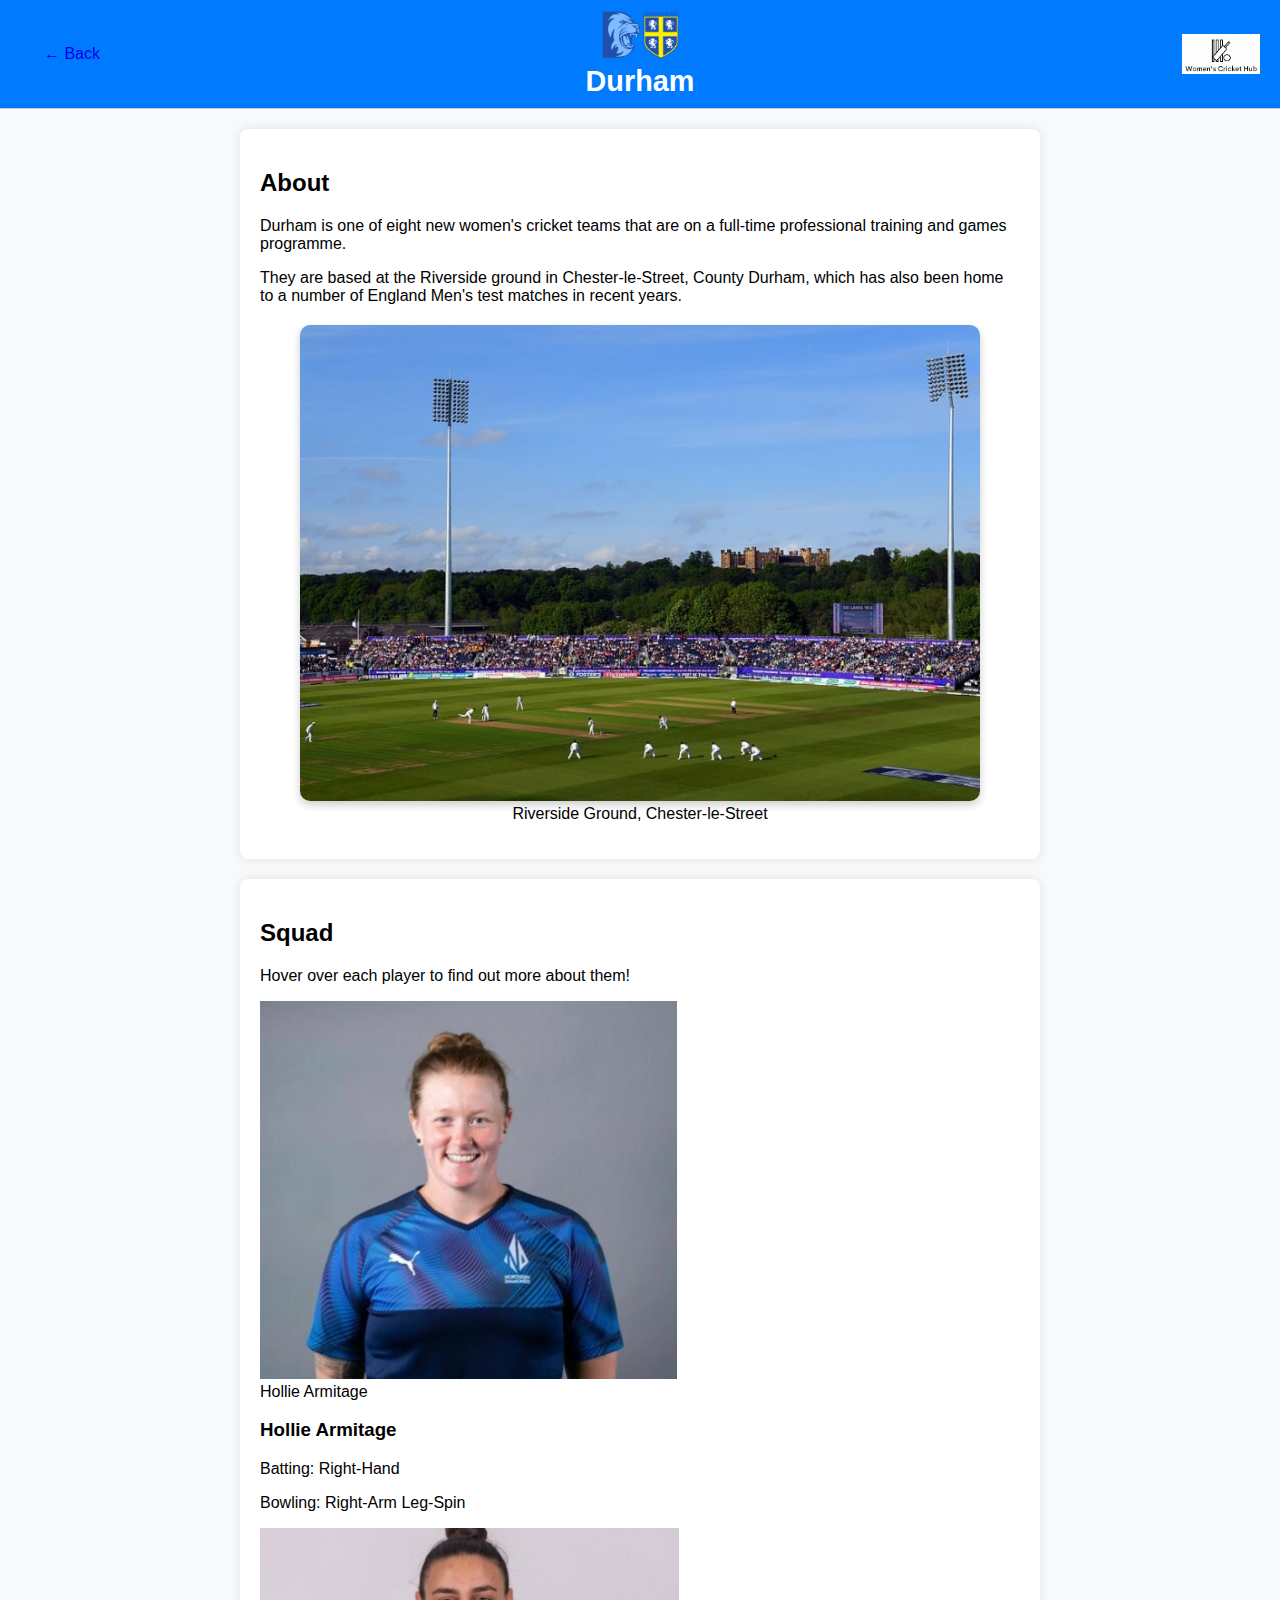
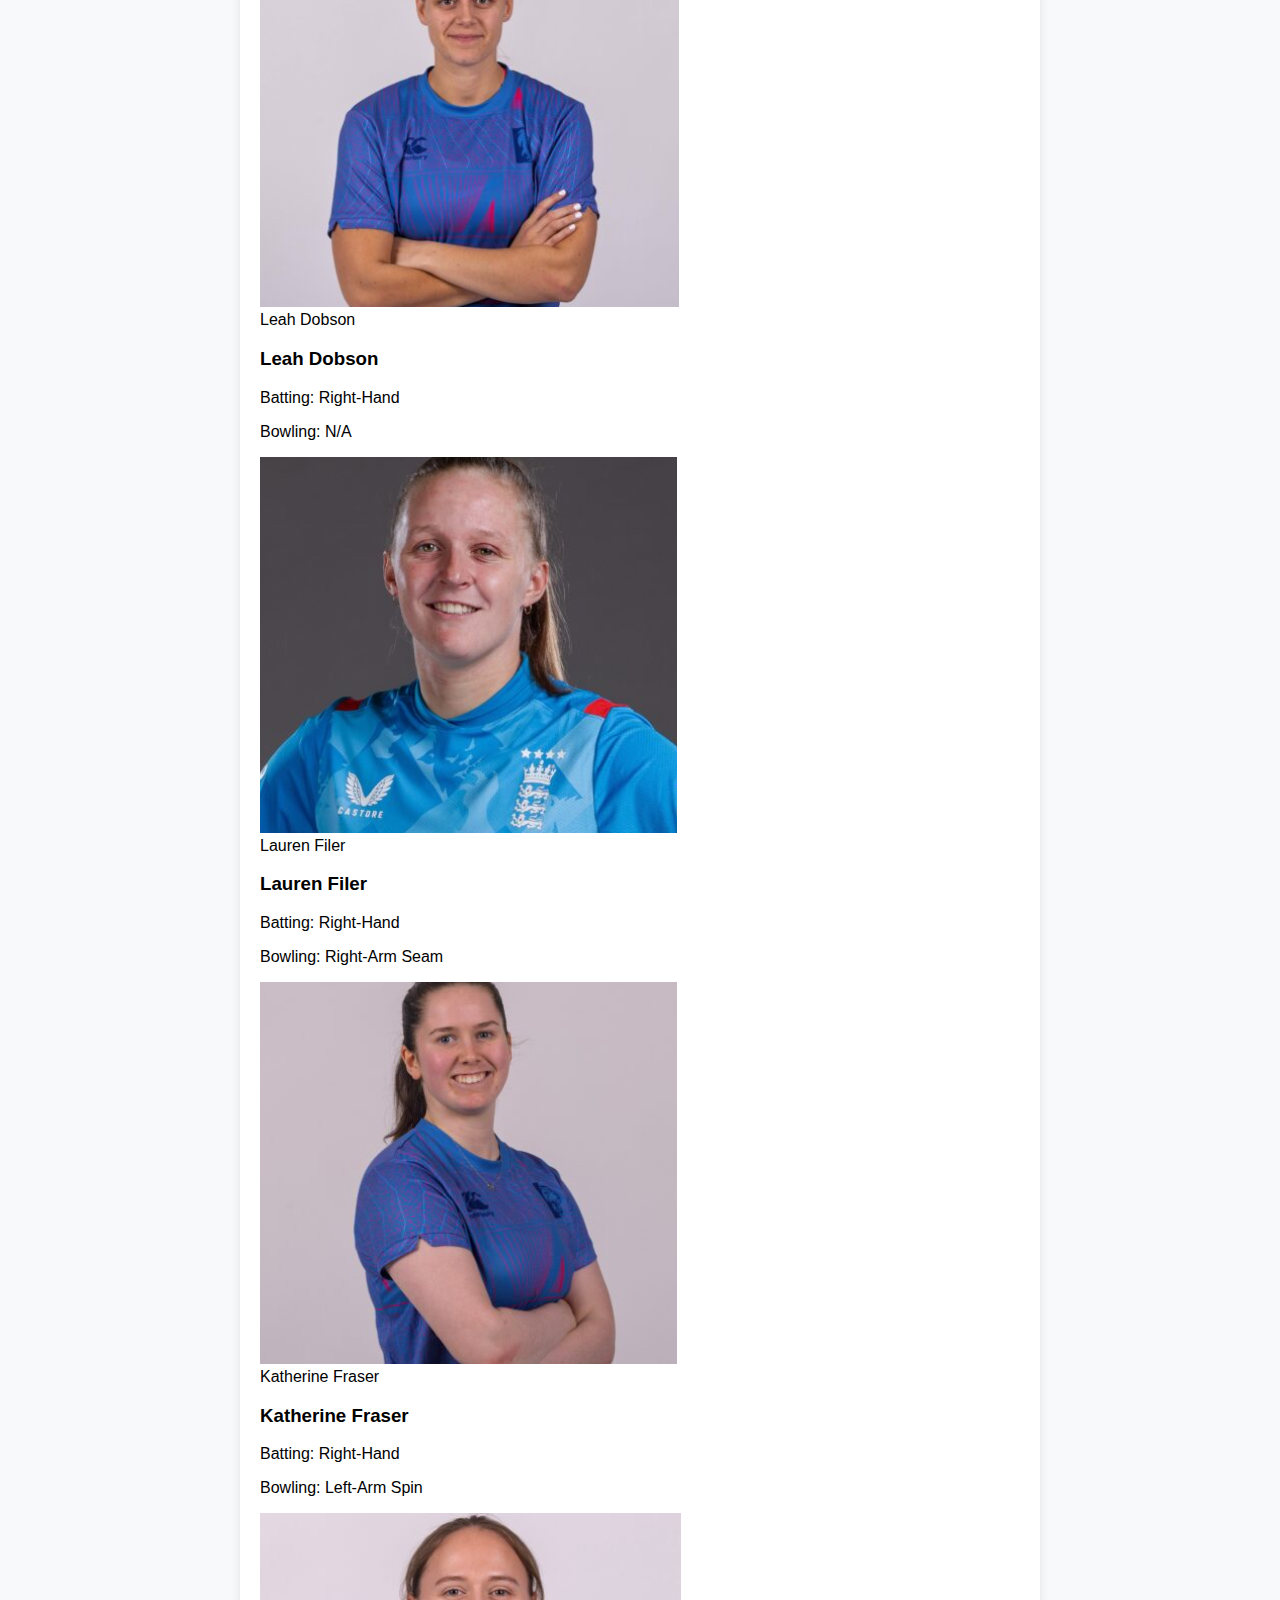
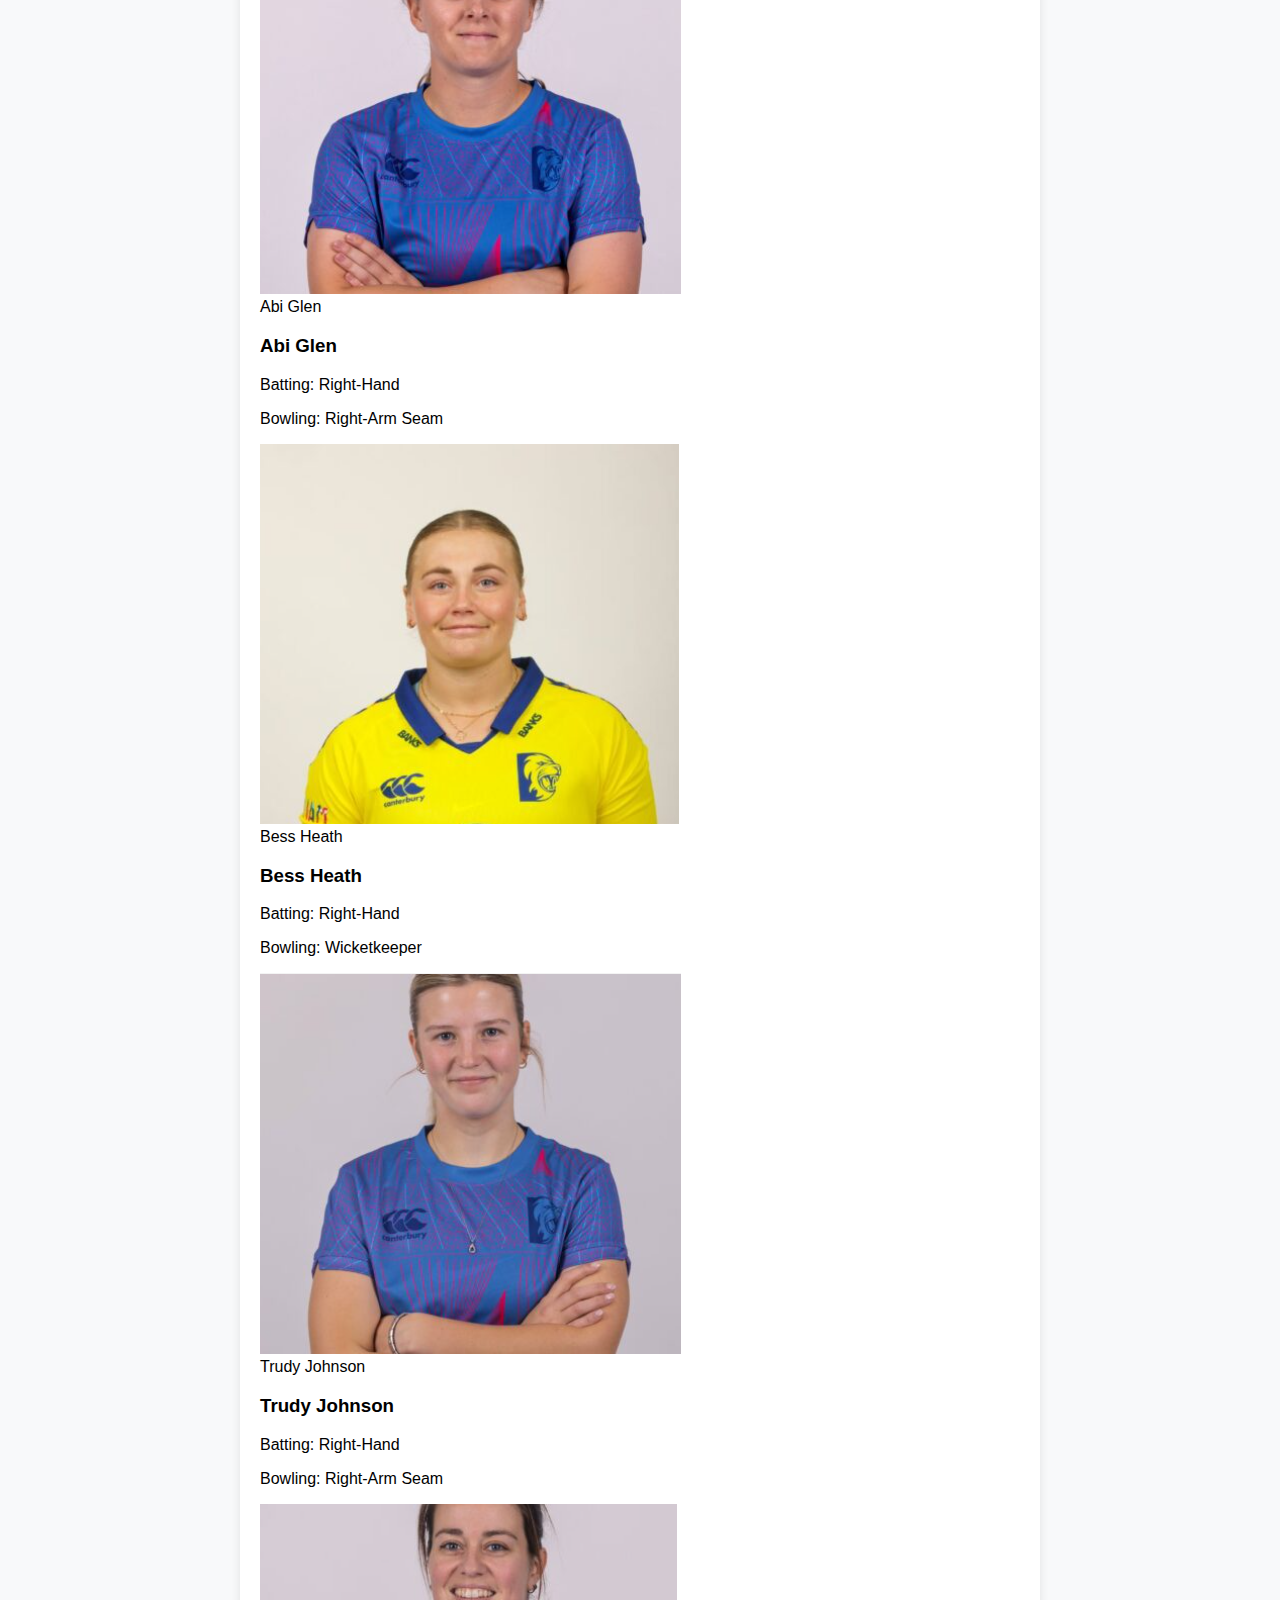
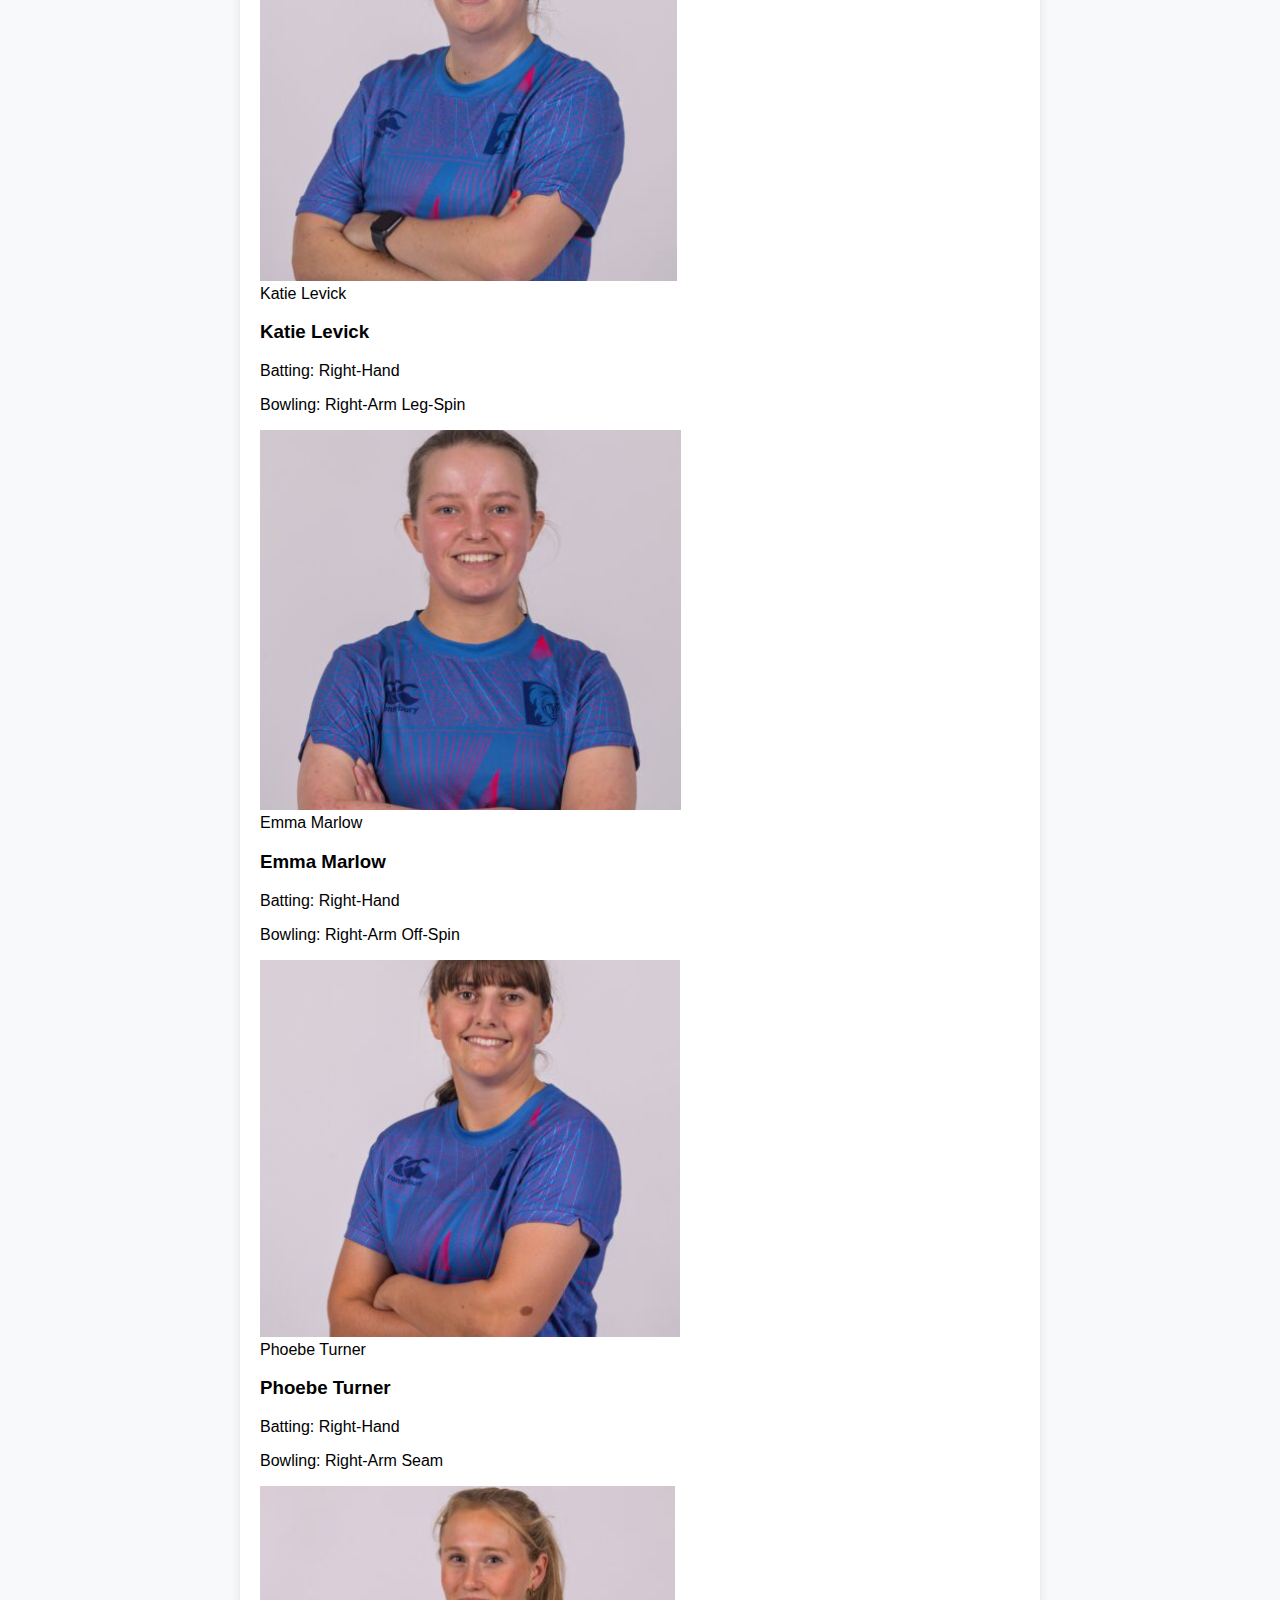
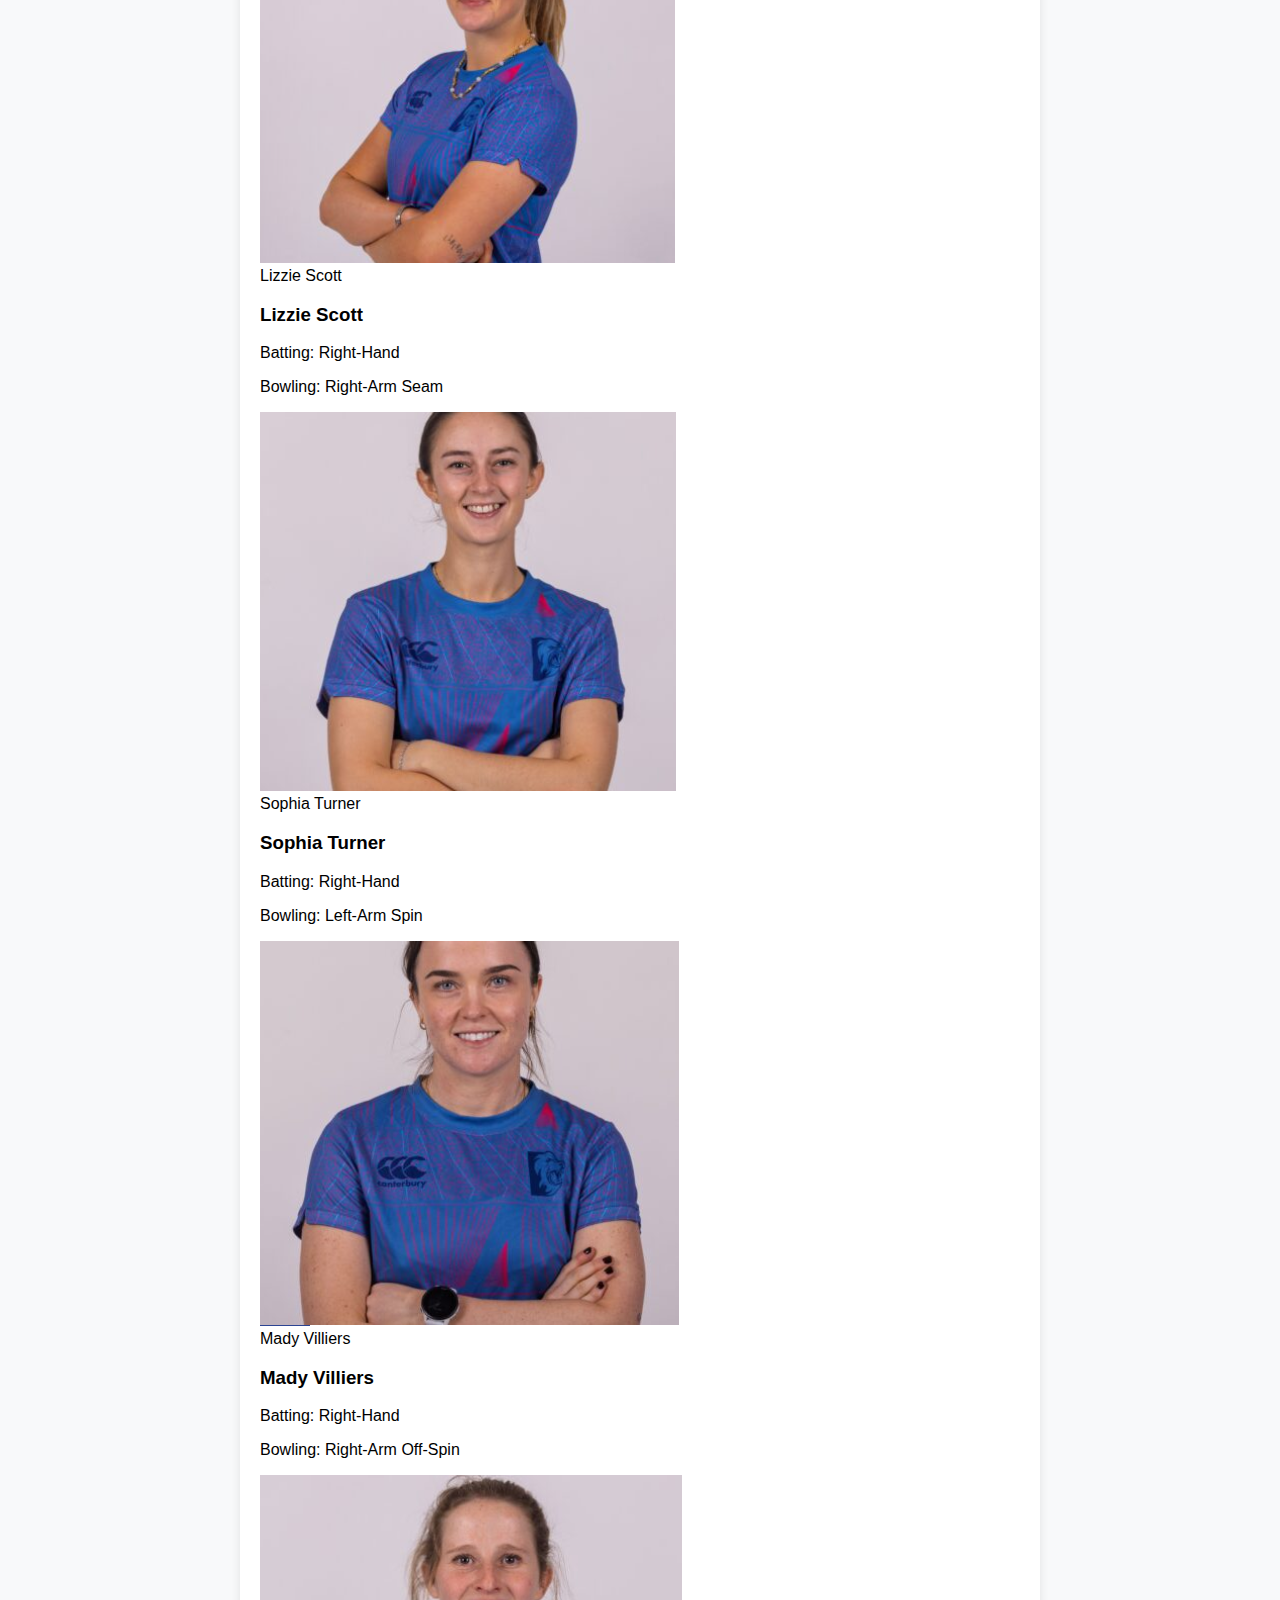
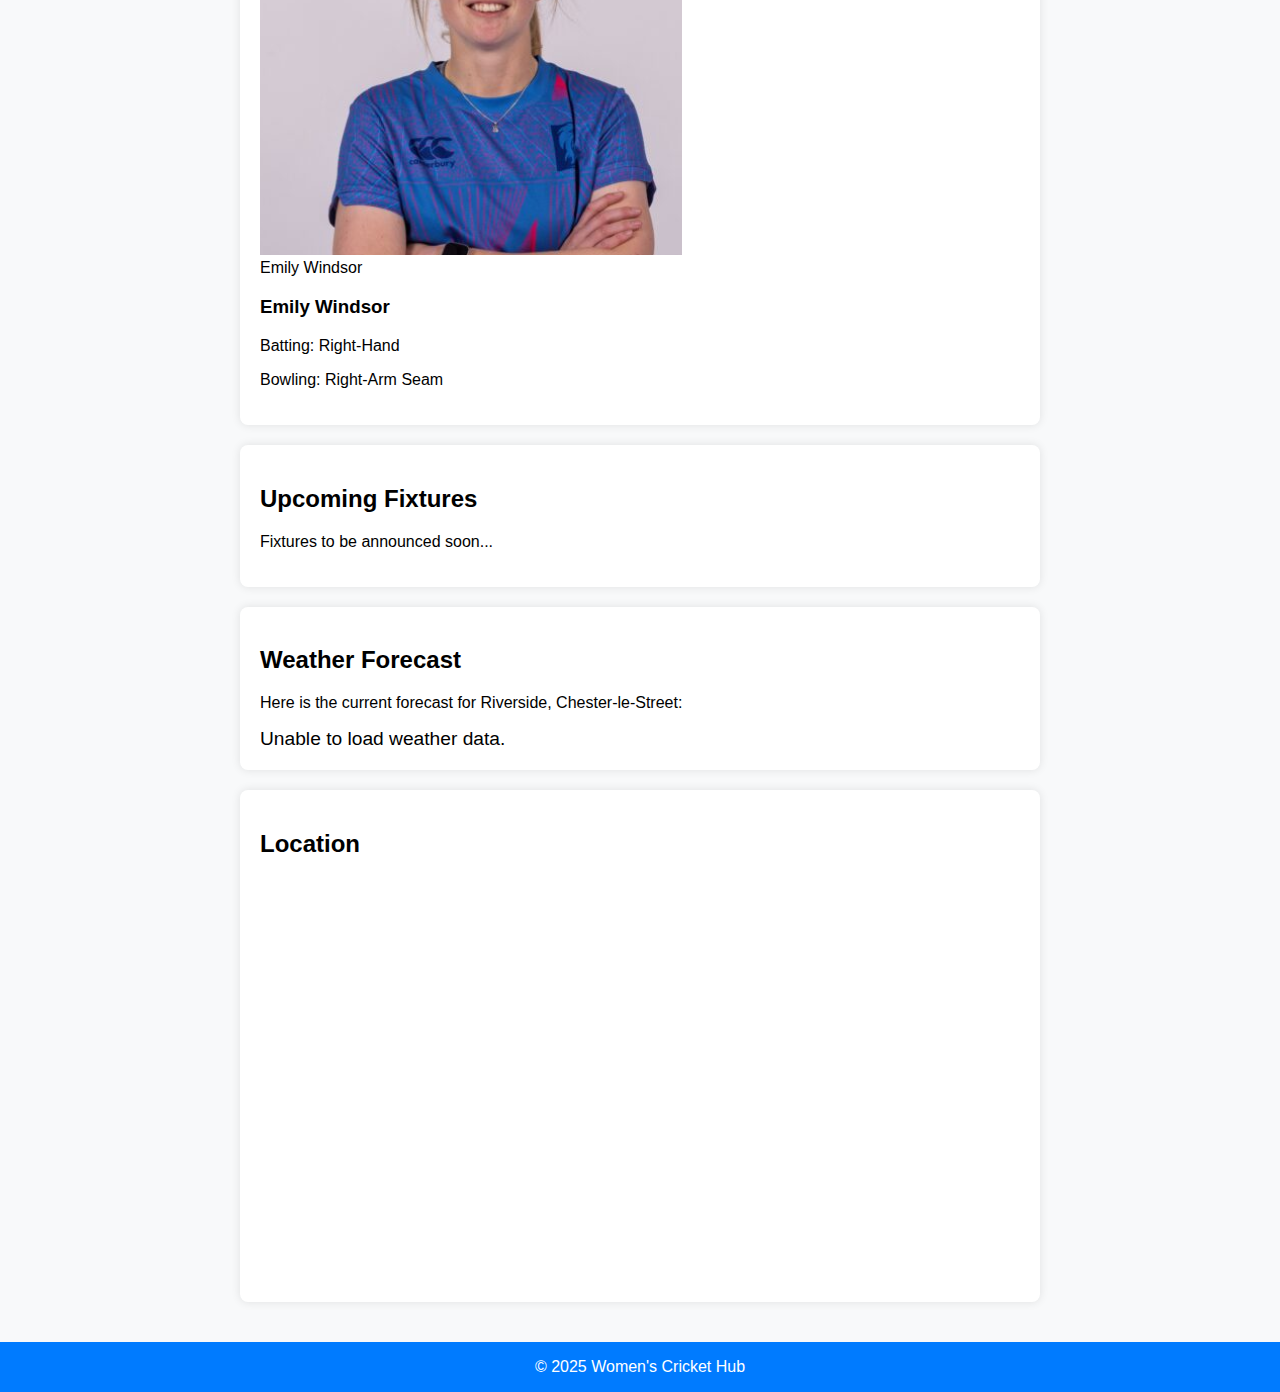
<file: durham.html>
<!DOCTYPE html>
<html lang="en">
<head>
  <meta charset="UTF-8" />
  <meta name="viewport" content="width=device-width, initial-scale=1.0"/>
  <title>Durham - Women's Cricket Hub</title>
  <link rel="stylesheet" href="styling.css" />
</head>
<body>
  <header class="header-row">
    <div class="header-left">
      <a href="index.html" class="back-button-link" role="button" aria-label="Go back to homepage"> <!-- back button linked to homepage--> 
        ← Back
      </a>      
    </div>
  
    <div class="header-center">
      <img src="images/teams/durham.png" alt="Durham Logo" class="team-logo"> <!--https://www.w3schools.com/html/html_images.asp-->
      <h1>Durham</h1>
    </div>
  
    <div class="header-right">
      <img src="images/wch logo.png" alt="Women's Cricket Hub Logo" class="site-logo">
    </div>
  </header>  

  <main class="container"> 
    <section id="about" class="section">
      <h2>About</h2>
      <p>Durham is one of eight new women's cricket teams that are on a full-time professional training and games programme.</p>
      <p>They are based at the Riverside ground in Chester-le-Street, County Durham, which has also been home to a number of England Men's test matches in recent years.</p>

      <figure class="ground-image-container">
        <img src="images/grounds/riverside.jpg" alt="Riverside Ground, Chester-le-Street" class="ground-image" />
        <figcaption>Riverside Ground, Chester-le-Street</figcaption>
      </figure>
    </section>

    <section id= "squad" class="section">
      <div class="content-box">
        <h2>Squad</h2>
        <p>Hover over each player to find out more about them!</p>
        <div class="card-slider"> <!--https://helpcenter.flourish.studio/hc/en-us/articles/8761537838095-How-to-create-flip-cards-with-custom-HTML#:~:text=All%20data%20you%20would%20like,height%20using%20the%20style%20property.-->
          
          <div class="flip-card" tabindex="0" role="button" aria-label="Card for Hollie Armitage - tap or hover for more details.">
            <div class="flip-card-inner">
              
              <div class="flip-card-front">
                <img src="images/squads/durham/armitage.png" alt="Hollie Armitage" />
                <div class="player-name-front">Hollie Armitage</div>
              </div>
              
              <div class="flip-card-back">
                <h3>Hollie Armitage</h3>
                <p>Batting: Right-Hand</p>
                <p>Bowling: Right-Arm Leg-Spin</p>
              </div>
          
            </div>
          </div>          
    
          <div class="flip-card" tabindex="0" role="button" aria-label="Card for Leah Dobson - tap or hover for more details.">
            <div class="flip-card-inner">
              
              <div class="flip-card-front">
                <img src="images/squads/durham/dobson.png" alt="Leah Dobson" />
                <div class="player-name-front">Leah Dobson</div>
              </div>
              
              <div class="flip-card-back">
                <h3>Leah Dobson</h3>
                <p>Batting: Right-Hand</p>
                <p>Bowling: N/A</p>
              </div>
          
            </div>
          </div> 
    
          <div class="flip-card" tabindex="0" role="button" aria-label="Card for Lauren Filer - tap or hover for more details.">
            <div class="flip-card-inner">
              
              <div class="flip-card-front">
                <img src="images/squads/durham/filer.png" alt="Lauren Filer" />
                <div class="player-name-front">Lauren Filer</div>
              </div>
              
              <div class="flip-card-back">
                <h3>Lauren Filer</h3>
                <p>Batting: Right-Hand</p>
                <p>Bowling: Right-Arm Seam</p>
              </div>
          
            </div>
          </div> 

          <div class="flip-card" tabindex="0" role="button" aria-label="Card for Katherine Fraser - tap or hover for more details.">
            <div class="flip-card-inner">
              
              <div class="flip-card-front">
                <img src="images/squads/durham/fraser.png" alt="Katherine Fraser" />
                <div class="player-name-front">Katherine Fraser</div>
              </div>
              
              <div class="flip-card-back">
                <h3>Katherine Fraser</h3>
                <p>Batting: Right-Hand</p>
                <p>Bowling: Left-Arm Spin</p>
              </div>
          
            </div>
          </div>

          <div class="flip-card" tabindex="0" role="button" aria-label="Card for Abi Glen - tap or hover for more details.">
            <div class="flip-card-inner">
              
              <div class="flip-card-front">
                <img src="images/squads/durham/glen.png" alt="Abi Glen" />
                <div class="player-name-front">Abi Glen</div>
              </div>
              
              <div class="flip-card-back">
                <h3>Abi Glen</h3>
                <p>Batting: Right-Hand</p>
                <p>Bowling: Right-Arm Seam</p>
              </div>
          
            </div>
          </div>

          <div class="flip-card" tabindex="0" role="button" aria-label="Card for Bess Heath - tap or hover for more details.">
            <div class="flip-card-inner">
              
              <div class="flip-card-front">
                <img src="images/squads/durham/heath.png" alt="Bess Heath" />
                <div class="player-name-front">Bess Heath</div>
              </div>
              
              <div class="flip-card-back">
                <h3>Bess Heath</h3>
                <p>Batting: Right-Hand</p>
                <p>Bowling: Wicketkeeper</p>
              </div>
          
            </div>
          </div>

          <div class="flip-card" tabindex="0" role="button" aria-label="Card for Trudy Johnson - tap or hover for more details.">
            <div class="flip-card-inner">
              
              <div class="flip-card-front">
                <img src="images/squads/durham/johnson.png" alt="Trudy Johnson" />
                <div class="player-name-front">Trudy Johnson</div>
              </div>
              
              <div class="flip-card-back">
                <h3>Trudy Johnson</h3>
                <p>Batting: Right-Hand</p>
                <p>Bowling: Right-Arm Seam</p>
              </div>
          
            </div>
          </div>

          <div class="flip-card" tabindex="0" role="button" aria-label="Card for Katie Levick - tap or hover for more details.">
            <div class="flip-card-inner">
              
              <div class="flip-card-front">
                <img src="images/squads/durham/levick.png" alt="Katie Levick" />
                <div class="player-name-front">Katie Levick</div>
              </div>
              
              <div class="flip-card-back">
                <h3>Katie Levick</h3>
                <p>Batting: Right-Hand</p>
                <p>Bowling: Right-Arm Leg-Spin</p>
              </div>
          
            </div>
          </div>

          <div class="flip-card" tabindex="0" role="button" aria-label="Card for Emma Marlow - tap or hover for more details.">
            <div class="flip-card-inner">
              
              <div class="flip-card-front">
                <img src="images/squads/durham/marlow.png" alt="Emma Marlow" />
                <div class="player-name-front">Emma Marlow</div>
              </div>
              
              <div class="flip-card-back">
                <h3>Emma Marlow</h3>
                <p>Batting: Right-Hand</p>
                <p>Bowling: Right-Arm Off-Spin</p>
              </div>
          
            </div>
          </div>

          <div class="flip-card" tabindex="0" role="button" aria-label="Card for Phoebe Turner - tap or hover for more details.">
            <div class="flip-card-inner">
              
              <div class="flip-card-front">
                <img src="images/squads/durham/pturner.png" alt="Phoebe Turner" />
                <div class="player-name-front">Phoebe Turner</div>
              </div>
              
              <div class="flip-card-back">
                <h3>Phoebe Turner</h3>
                <p>Batting: Right-Hand</p>
                <p>Bowling: Right-Arm Seam</p>
              </div>
          
            </div>
          </div>

          <div class="flip-card" tabindex="0" role="button" aria-label="Card for Lizzie Scott - tap or hover for more details.">
            <div class="flip-card-inner">
              
              <div class="flip-card-front">
                <img src="images/squads/durham/scott.png" alt="Lizzie Scott" />
                <div class="player-name-front">Lizzie Scott</div>
              </div>
              
              <div class="flip-card-back">
                <h3>Lizzie Scott</h3>
                <p>Batting: Right-Hand</p>
                <p>Bowling: Right-Arm Seam</p>
              </div>
          
            </div>
          </div>

          <div class="flip-card" tabindex="0" role="button" aria-label="Card for Sophia Turner - tap or hover for more details.">
            <div class="flip-card-inner">
              
              <div class="flip-card-front">
                <img src="images/squads/durham/sturner.png" alt="Sophia Turner" />
                <div class="player-name-front">Sophia Turner</div>
              </div>
              
              <div class="flip-card-back">
                <h3>Sophia Turner</h3>
                <p>Batting: Right-Hand</p>
                <p>Bowling: Left-Arm Spin</p>
              </div>
          
            </div>
          </div>

          <div class="flip-card" tabindex="0" role="button" aria-label="Card for Mady Villiers - tap or hover for more details.">
            <div class="flip-card-inner">
              
              <div class="flip-card-front">
                <img src="images/squads/durham/villiers.png" alt="Mady Villiers" />
                <div class="player-name-front">Mady Villiers</div>
              </div>
              
              <div class="flip-card-back">
                <h3>Mady Villiers</h3>
                <p>Batting: Right-Hand</p>
                <p>Bowling: Right-Arm Off-Spin</p>
              </div>
          
            </div>
          </div>

          <div class="flip-card" tabindex="0" role="button" aria-label="Card for Emily Windsor - tap or hover for more details.">
            <div class="flip-card-inner">
              
              <div class="flip-card-front">
                <img src="images/squads/durham/windsor.png" alt="Emily Windsor" />
                <div class="player-name-front">Emily Windsor</div>
              </div>
              
              <div class="flip-card-back">
                <h3>Emily Windsor</h3>
                <p>Batting: Right-Hand</p>
                <p>Bowling: Right-Arm Seam</p>
              </div>
          
            </div>
          </div>

        </div>
      </div>
    </section>    

    <section id="fixtures" class="section">
      <h2>Upcoming Fixtures</h2>
      <p>Fixtures to be announced soon...</p>
    </section>

    <section id="weather" class="section">
      <h2>Weather Forecast</h2>
      <p>Here is the current forecast for Riverside, Chester-le-Street:</p>
      <div id="weather-container"></div>
    </section>
    
    <section id="location" class="section">
      <h2>Location</h2>
      <div class="map-container">
        <iframe
          src="https://www.google.com/maps/embed?pb=!1m18!1m12!1m3!1d2297.049431014332!2d-1.5609562!3d54.84938169999999!2m3!1f0!2f0!3f0!3m2!1i1024!2i768!4f13.1!3m3!1m2!1s0x487e7c6452de1437%3A0xced9dfc1676b7dc!2sBanks%20Homes%20Riverside!5e0!3m2!1sen!2suk!4v1745865902492!5m2!1sen!2suk"
          width="100%"
          height="400"
          style="border:0;"
          allowfullscreen=""
          loading="lazy"
          referrerpolicy="no-referrer-when-downgrade"
          title="Map showing Riverside Ground in Chester-le-Street">
        </iframe> <!--https://www.w3schools.com/html/html_iframe.asp-->
      </div>
    </section>
    
  </main>

  <footer class="site-footer"> <!--https://www.w3schools.com/html/html_classes.asp-->
    <p>© 2025 Women's Cricket Hub</p>
  </footer>

  <script>
    const apiKey = `6470fe289b480f4e12640ab6f8810253`; 
    const lat = 54.8588;
    const lon = -1.5746;
  
    fetch(`https://api.openweathermap.org/data/2.5/weather?lat=${lat}&lon=${lon}&appid=${apiKey}&units=metric`)
      .then(response => response.json())
      .then(data => {
        const weatherContainer = document.getElementById('weather-container');
        
        const temperature = data.main.temp;
        const description = data.weather[0].description;
        const icon = data.weather[0].icon;
        
        weatherContainer.innerHTML = `
          <img src="https://openweathermap.org/img/wn/${icon}@2x.png" alt="${description}" />
          <p><strong>${temperature}°C</strong> - ${description}</p>
        `;
      })
      .catch(error => {
        console.error('Error fetching weather:', error);
        document.getElementById('weather-container').innerHTML = 'Unable to load weather data.';
      });
  </script>
  
</body>
</html>
</file>
<file: styling.css>
body {
    font-family: Arial, sans-serif;
    margin: 0;
    padding: 0;
    background-color: #f8f9fa;
    display: flex;
    flex-direction: column;
    min-height: 100vh;
}
header {
    background-color: #007bff;
    color: white;
    text-align: center;
    padding: 1rem;
}
.site-footer {
    background-color: #007bff;
    color: white;
    padding: 1rem 0;
    text-align: center;
}
.site-footer p {
    margin: 0;
} 
nav {
    text-align: center;
    padding: 1rem;
    background-color: #052c55;
    display: flex;
    flex-wrap: wrap;
    justify-content: center;
    gap: 10px;
}
nav a {
    color: white;
    text-decoration: none;
    margin: 0 15px;
    font-weight: bold;
}
.container {
    max-width: 800px;
    margin: auto;
    padding: 20px 10px;
}
.section {
    background: white;
    padding: 20px;
    margin-bottom: 20px;
    border-radius: 8px;
    box-shadow: 0 0 10px rgba(0, 0, 0, 0.1);
}
header.team-header {
    display: flex;
    align-items: center;
    justify-content: center;
    background-color: #007bff;
    color: white;
    padding: 1rem 2rem;
    gap: 1rem;
    text-align: center;
    flex-wrap: wrap;
}
.team-logo {
    height: 60px;
    width: auto;
}
.team-title {
    margin: 0;
    font-size: 2rem;
}
#teams img {
    vertical-align: middle;
    margin-right: 10px;
    width: 30px;
    border-radius: 4px;
}
#teams ul {
    list-style-type: none;
    padding: 0;
}
#teams li {
    display: flex;
    align-items: center;
    margin-bottom: 8px;
}
#subscribe {
    background-color: white;
    padding: 20px;
    border-radius: 10px;
    text-align: center;
    max-width: 400px;
    margin: 20px auto;
    box-shadow: 0 4px 8px rgba(0, 0, 0, 0.1);
}
#subscribe h2 {
    font-size: 1.5em;
    color: black;
}
#subscribe form {
    display: flex;
    flex-direction: column;
    gap: 10px;
}
#subscribe label {
    font-size: 1em;
    font-weight: bold;
    color: black;
    text-align: left;
}
#subscribe input {
    padding: 10px;
    border: 1px solid black;
    border-radius: 5px;
    font-size: 1em;
    width: 90%; 
    max-width: 300px;
    margin: 0 auto;
    display: block;
}
#subscribe button {
    background-color: #007bff;
    color: white;
    padding: 10px 15px;
    border: none;
    border-radius: 5px;
    font-size: 1.2em;
    cursor: pointer;
    transition: background 0.3s ease;
    max-width: 300px;
    display: block;
    margin: 0 auto;
}
#subscribe input:focus, #subscribe button:focus {
    outline: 2px solid #007BFF;
}
#subscribe button:hover {
    background-color: #0056b3;
}
a {
    display: inline-block;
    padding: 12px 24px;
    font-size: 16px;
    text-decoration: none;
}
a:focus, a:hover {
    background-color: #e9ecef;
    outline: 2px solid #007BFF;
    color: #052c55;
}
.dark-mode {
    background-color: #121212;
    color: white;
}
.dark-mode header,
.dark-mode nav,
.dark-mode .section,
.dark-mode #subscribe {
    background-color: #1e1e1e;
    color: white;
}
.dark-mode footer {
    background-color: #222;
    color: #eee;
}  
.dark-mode nav a {
    color: #ddd;
}
.dark-mode a:hover {
    background-color: #333;
    color: #fff;
}
.video-container {
    display: flex;
    overflow-x: auto;
    gap: 1rem;
    padding: 1rem;
    scroll-snap-type: x mandatory;
    scrollbar-width: thin;
    scrollbar-color: #888 transparent;
}
.video-container::-webkit-scrollbar {
    height: 8px;
}
.video-container::-webkit-scrollbar-thumb {
    background: #888;
    border-radius: 10px;
}
.video-container::-webkit-scrollbar-track {
    background: transparent;
}
.video-container iframe {
    flex: 1 1 360px;
    max-width: 100%;
    height: 215px;
    border: none;
}
.video-grid {
    display: grid;
    grid-template-columns: repeat(auto-fit, minmax(280px, 1fr));
    gap: 1.5rem;
    margin-top: 2rem;
}
.video-card {
    flex: 0 0 auto;
    width: 250px;
    border-radius: 10px;
    box-shadow: 0 2px 6px rgba(0, 0, 0, 0.15);
    padding: 0.5rem;
    background-color: white;
    scroll-snap-align: start;
    text-align: center;
}
.video-card:hover {
    transform: translateY(-4px);
}
.thumbnail {
    width: 100%;
    border-radius: 8px;
    margin-bottom: 0.75rem;
}
.video-title {
    font-size: 1rem;
    font-weight: 600;
    margin-bottom: 0.5rem 0;
    color: #333;
}
.watch-button {
    display: inline-block;
    padding: 0.4rem 0.8rem;
    background-color: #c62828;
    color: white;
    border-radius: 5px;
    text-decoration: none;
    font-weight: bold;
}
.watch-button:hover {
    background-color: #a30000;
}
.mobile-nav button {
    font-size: 28px;
    padding: 6px 10px;
    background-color: #052c55;
    border: none;
    border-radius: 5px;
}
.menu-button {
    background: none;
    border: none;
    font-size: 36px; 
    color: white; 
    padding: 5px 10px;
    cursor: pointer;
}
.menu-button:focus {
    outline: none; 
    box-shadow: none;
}
.back-button-link {
    text-decoration: none;
}
.back-button {
    padding: 10px 20px;
    background-color: #052c55;
    color: white;
    border: none;
    border-radius: 5px;
    cursor: pointer;
    font-size: 1rem;
    transition: background-color 0.3s ease;
}
.back-button:hover {
    background-color: #074b94;
}
.header-row {
    display: flex;
    justify-content: space-between;
    align-items: center;
    padding: 10px 20px;
    background-color: #007BFF;
    border-bottom: 1px solid #ccc;
    color: white;
}
.header-left,
.header-center,
.header-right {
    flex: 1;
    display: flex;
    align-items: center;
}

.header-left {
    justify-content: flex-start;
}

.header-center {
    flex-direction: column;
    justify-content: center;
    text-align: center;
}

.header-center img {
    max-height: 50px;
    margin-bottom: 5px;
}

.header-center h1 {
    margin: 0;
    font-size: 1.8rem;
}

.header-right {
    justify-content: flex-end;
}

.team-logo {
    max-height: 50px;
}

.site-logo {
    max-height: 40px;
}
.ground-image-container {
    text-align: center;
    margin-top: 20px;
}

.ground-image {
    max-width: 100%;
    height: auto;
    border-radius: 10px;
    box-shadow: 0 4px 8px rgba(0, 0, 0, 0.2);
}
#weather-container {
    display: flex;
    align-items: center;
    gap: 10px;
    margin-top: 10px;
    font-size: 1.2rem;
  }
  
#weather-container img {
    width: 50px;
    height: 50px;
  }  
@media (max-width: 600px) {
    header h1 {
        font-size: 1.5rem;
    }
    nav a {
        display: block;
        margin: 5px 0;
        font-size: 1rem;
    }
    #teams ul {
        display: grid;
        grid-template-columns: 1fr 1fr;
        gap: 12px;
    }
    #teams li {
        display: flex;
        flex-direction: column;
        align-items: center;
        text-align: center;
        background-color: #f1f1f1;
        padding: 10px;
        border-radius: 6px;
    }
    #teams img {
        margin: 0 0 6px 0;
        width: 40px;
        height: auto;
    }
    .section {
        padding: 15px;
    }
    #subscribe {
        padding: 15px;
    }
    #subscribe input,
    #subscribe button {
        font-size: 1rem;
        padding: 8px;
    }
    .video-container iframe {
        height: 200px;
        width: 100%;
    }
}
</file>
